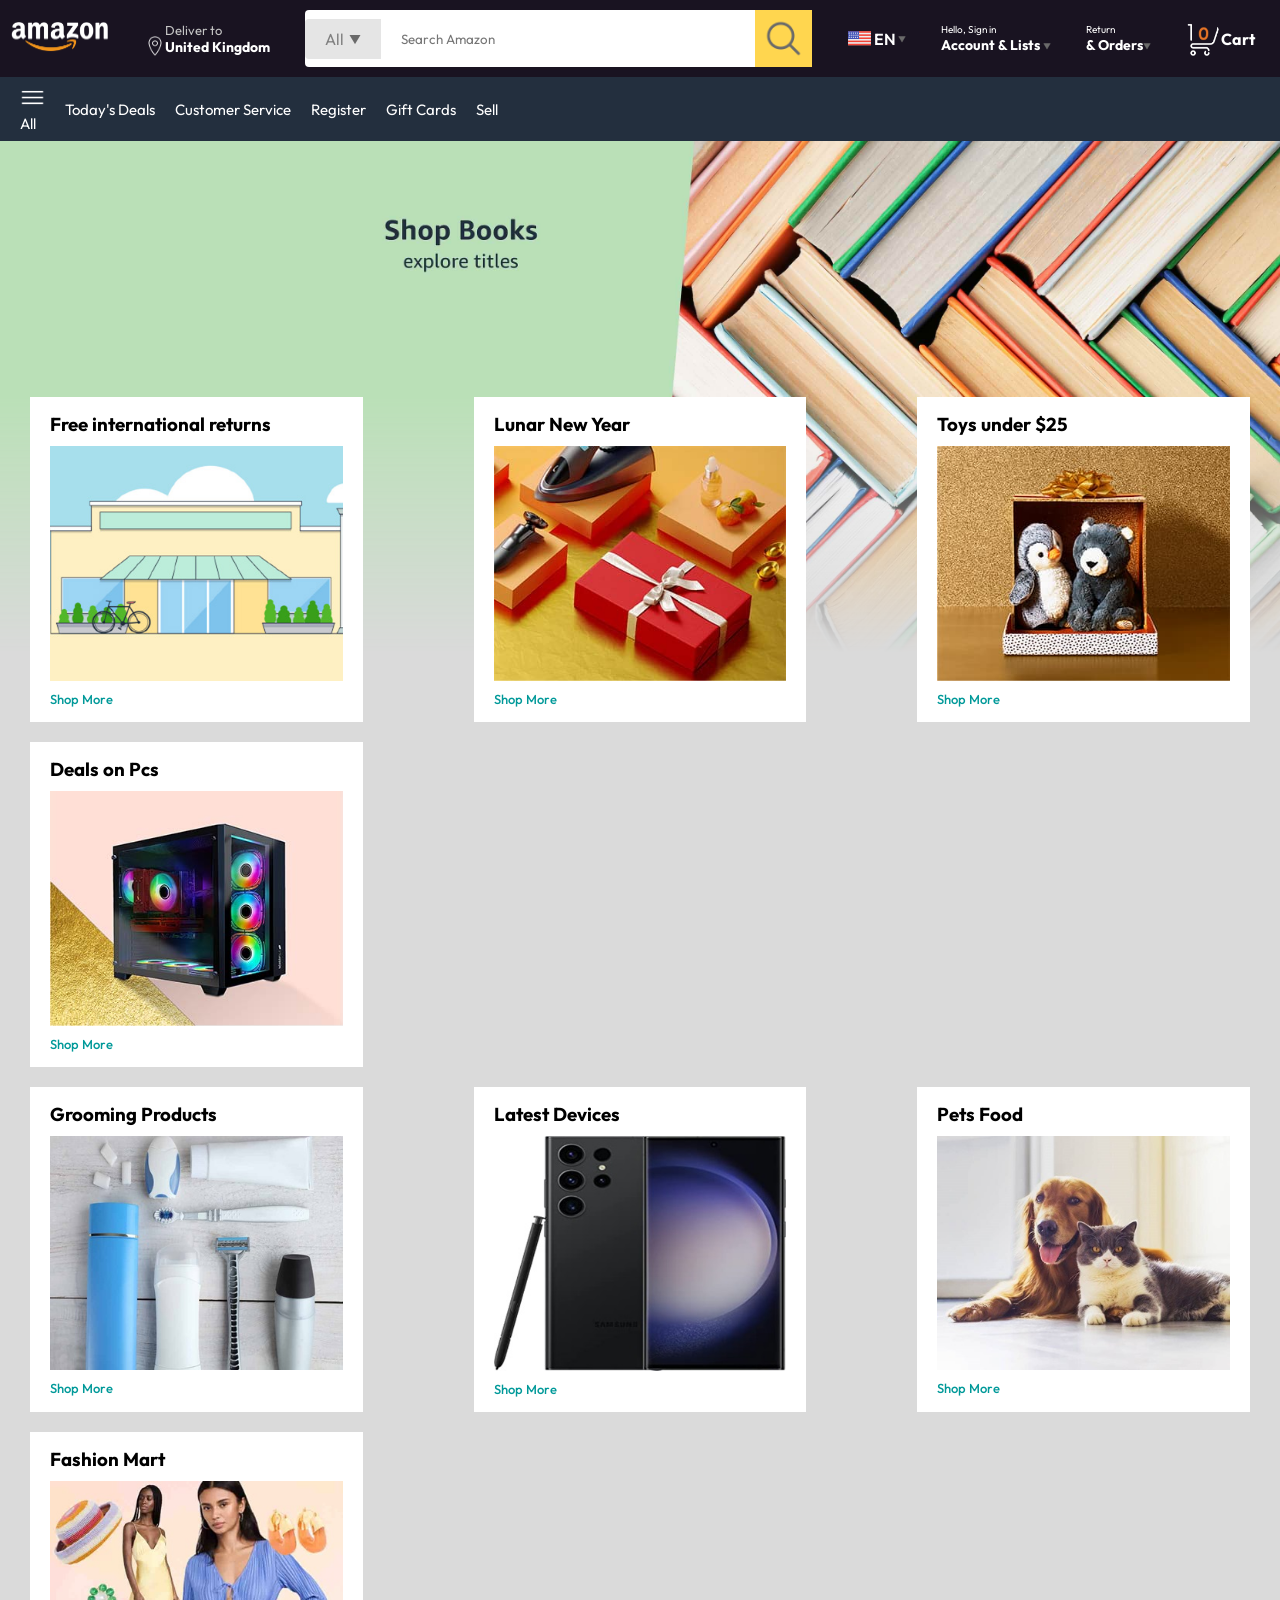
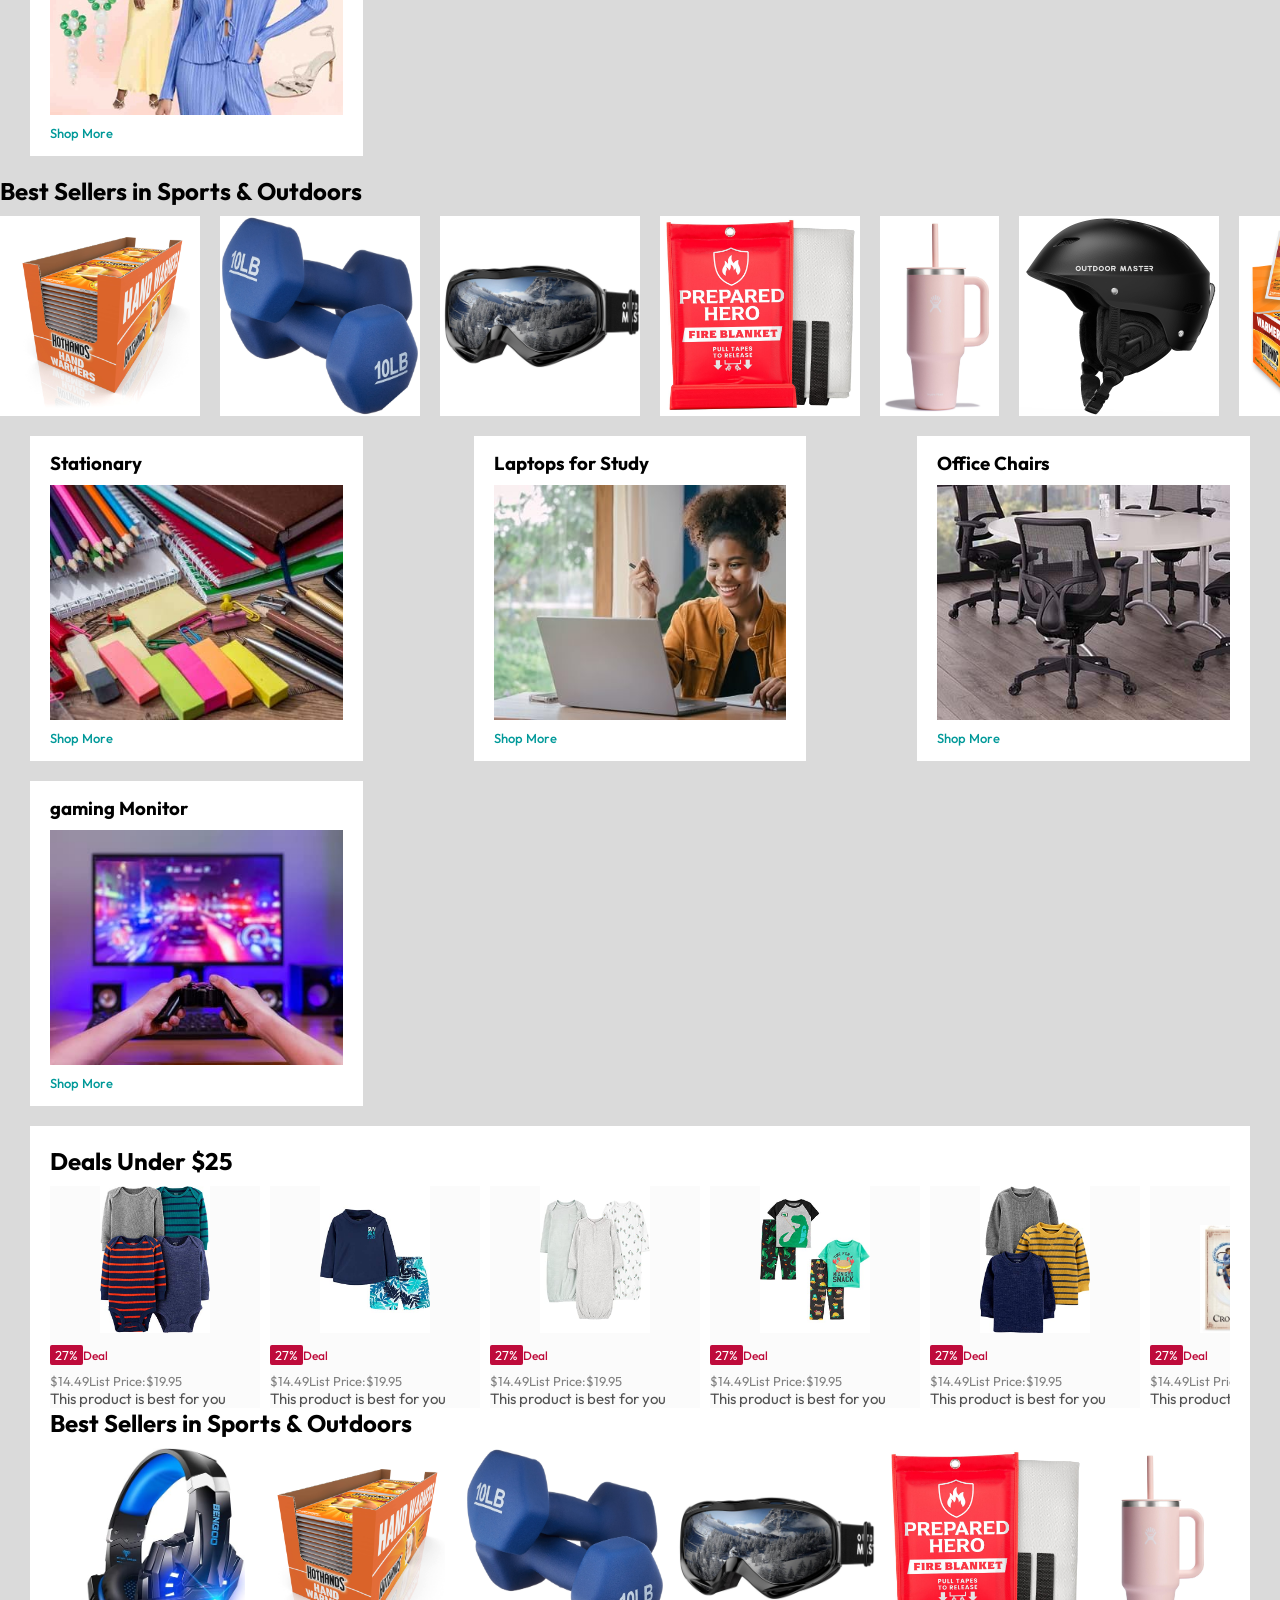
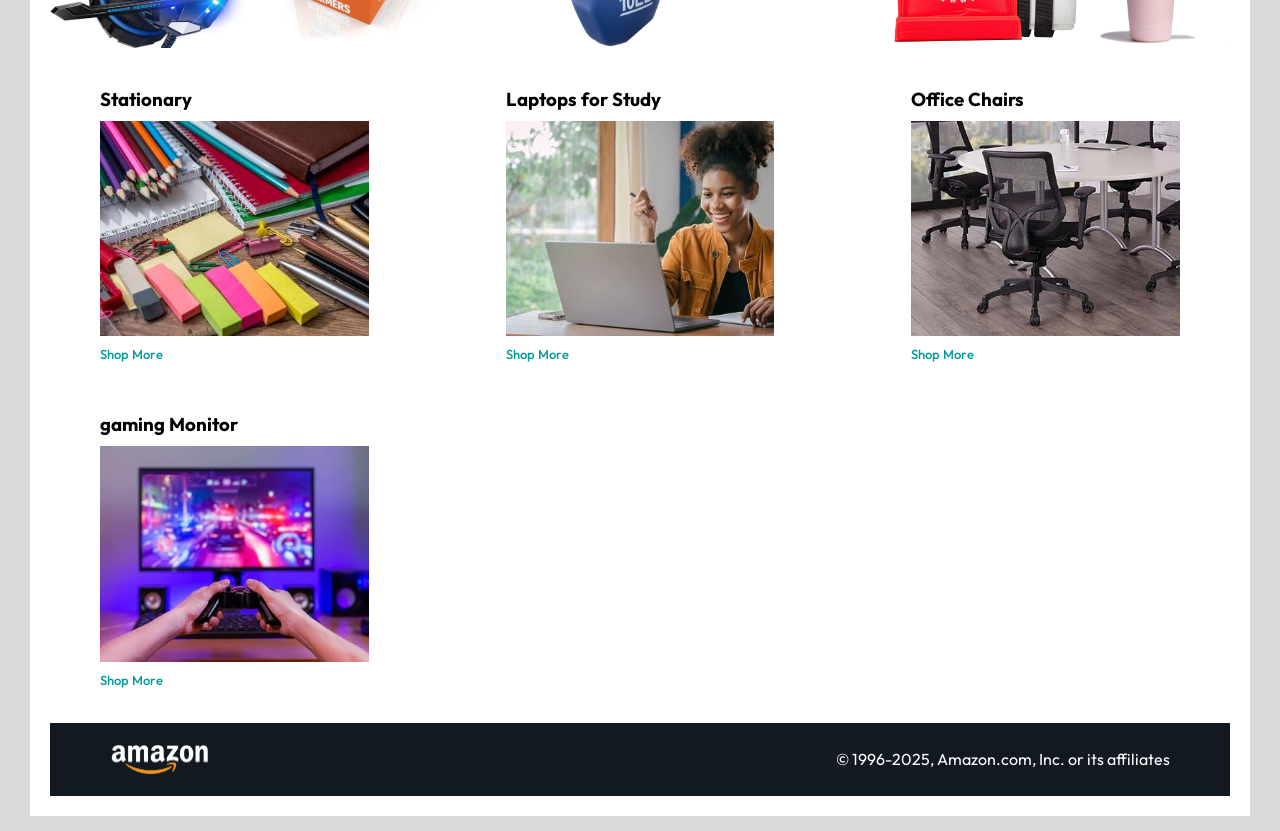
<file: index.html>
<!DOCTYPE html>
<html lang="en">
<head>
    <meta charset="UTF-8">
    <meta name="viewport" content="width=device-width, initial-scale=1.0">
    <title>Amazon Clone</title>
    <link rel="stylesheet" href="style.css">
</head>
<body>
    <nav>
        <a href="/"><img src="./assets/amazon_logo.png" width="100px" alt=""></a>
        <div class="nav-country">
            <img src="./assets/location_icon.png" height="20" alt="">
            <div>
                <p>Deliver to</p>
                <h1>United Kingdom</h1>
            </div>

        </div>
        <div class="nav-search">
            <div class="nav-search-gategory">
                <p>All</p>
                <img src="./assets/dropdown_icon.png" height="12px" alt="">
            </div>
            <input type="text" class="nav-search-input" placeholder="Search Amazon">
            <img src="./assets/search_icon.png" class="nav-search-icon" alt="">
        </div>
        <div class="nav-language">
            <img src="./assets/us_flag.png" width="25px" alt="">
            <p>EN</p>
            <img src="./assets/dropdown_icon.png" width="8px" alt="">
        </div>
        <div class="nav-text">
            <p><a href="/signin.html">Hello, Sign in</a></p>
            <h1>Account & Lists <img src="./assets/dropdown_icon.png" width="8px" alt=""></h1>
        </div>
        <div class="nav-text">
            <p>Return</p>
            <h1>& Orders<img src="./assets/dropdown_icon.png" width="8px" alt=""></h1>
        </div>
        <a href="/signin.html" class="mobile-user-icon" style="display:none;">
            <img src="./assets/user.png" alt="">
        </a>
        <a href="" class="nav-cart">
            <img src="./assets/cart_icon.png" width="35px" alt="">
            <h4>Cart</h4>
        </a>
        
   </nav>
<div class="nav-bottom">
    <diV>
        <img src="./assets/menu_icon.png" width="25px" alt="">
        <p>All</p>
    </diV>
    <p>Today's Deals</p>
    <p>Customer Service</p>
    <p>Register</p>
    <p>Gift Cards</p>
    <p>Sell</p>
</div>   

<div class="header-slider">
    
    <ul>
        <img src="/assets/header1.jpg" class="header-img" alt="">
        <img src="/assets/header2.jpg" class="header-img" alt="">
        <img src="/assets/header3.jpg" class="header-img" alt="">
        <img src="/assets/header4.jpg" class="header-img" alt="">
        <img src="/assets/header5.jpg" class="header-img" alt="">
        <img src="/assets/header6.jpg" class="header-img" alt="">
    </ul>
</div>
<div class="box-row header-box">
    <div class="box-col">
        <h3>Free international returns</h3>
        <img src="./assets/box1-1.jpg" alt="">
        <a href="/">Shop More</a>
    </div>
        <div class="box-col">
        <h3>Lunar New Year</h3>
        <img src="./assets/box1-2.jpg" alt="">
        <a href="/">Shop More</a>
    </div>
        <div class="box-col">
        <h3>Toys under $25</h3>
        <img src="./assets/box1-3.jpg" alt="">
        <a href="/">Shop More</a>
    </div>
        <div class="box-col">
        <h3>Deals on Pcs</h3>
        <img src="./assets/box1-4.jpg" alt="">
        <a href="/">Shop More</a>
    </div>

</div>
<div class="box-row ">
    <div class="box-col">
        <h3>Grooming Products</h3>
        <img src="./assets/box2-1.jpg" alt="">
        <a href="/">Shop More</a>
    </div>
        <div class="box-col">
        <h3>Latest Devices</h3>
        <img src="./assets/box2-2.jpg" alt="">
        <a href="/">Shop More</a>
    </div>
        <div class="box-col">
        <h3>Pets Food</h3>
        <img src="./assets/box2-3.jpg" alt="">
        <a href="/">Shop More</a>
    </div>
        <div class="box-col">
        <h3>Fashion Mart</h3>
        <img src="./assets/box2-4.jpg" alt="">
        <a href="/">Shop More</a>
    </div>

</div>
<div class="products-slider">
    <h2>Best Sellers in Sports & Outdoors</h2>
    <div class="products">
        <img src="/assets/product1-1.jpg" alt="">
        <img src="/assets/product1-2.jpg" alt="">
        <img src="/assets/product1-3.jpg" alt="">
        <img src="/assets/product1-4.jpg" alt="">
        <img src="/assets/product1-5.jpg" alt="">
        <img src="/assets/product1-6.jpg" alt="">
        <img src="/assets/product1-7.jpg" alt="">
        <img src="/assets/product1-8.jpg" alt="">
        <img src="/assets/product1-9.jpg" alt="">
        <img src="/assets/product1-10.jpg" alt="">
    </div>
</div>
<div class="box-row ">
    <div class="box-col">
        <h3>Stationary</h3>
        <img src="./assets/box3-1.jpg" alt="">
        <a href="/">Shop More</a>
    </div>
        <div class="box-col">
        <h3>Laptops for Study</h3>
        <img src="./assets/box3-2.jpg" alt="">
        <a href="/">Shop More</a>
    </div>
        <div class="box-col">
        <h3>Office Chairs</h3>
        <img src="./assets/box3-3.jpg" alt="">
        <a href="/">Shop More</a>
    </div>
        <div class="box-col">
        <h3>gaming Monitor</h3>
        <img src="./assets/box3-4.jpg" alt="">
        <a href="/">Shop More</a>
    </div>

</div>
<div class="product-slider-with-price">
    <h2>Deals Under $25</h2>
    <div class="products">
        <div class="product-card">
            <div class="product-img-container">
                <img src="./assets/product2-1.jpg" alt="">
            </div>
            <div class="product-offer">
                <p>27%</p><span>Deal</span>
            </div>
            <p class="product-price">$<span>14.49</span>List Price:$19.95</p>
            <h4>This product is best for you</h4>
        </div>
        <div class="product-card">
            <div class="product-img-container">
                <img src="./assets/product2-2.jpg" alt="">
            </div>
            <div class="product-offer">
                <p>27%</p><span>Deal</span>
            </div>
            <p class="product-price">$<span>14.49</span>List Price:$19.95</p>
            <h4>This product is best for you</h4>
        </div>
        <div class="product-card">
            <div class="product-img-container">
                <img src="./assets/product2-3.jpg" alt="">
            </div>
            <div class="product-offer">
                <p>27%</p><span>Deal</span>
            </div>
            <p class="product-price">$<span>14.49</span>List Price:$19.95</p>
            <h4>This product is best for you</h4>
        </div>
                <div class="product-card">
            <div class="product-img-container">
                <img src="./assets/product2-4.jpg" alt="">
            </div>
            <div class="product-offer">
                <p>27%</p><span>Deal</span>
            </div>
            <p class="product-price">$<span>14.49</span>List Price:$19.95</p>
            <h4>This product is best for you</h4>
        </div>
                <div class="product-card">
            <div class="product-img-container">
                <img src="./assets/product2-5.jpg" alt="">
            </div>
            <div class="product-offer">
                <p>27%</p><span>Deal</span>
            </div>
            <p class="product-price">$<span>14.49</span>List Price:$19.95</p>
            <h4>This product is best for you</h4>
        </div>
                <div class="product-card">
            <div class="product-img-container">
                <img src="./assets/product2-6.jpg" alt="">
            </div>
            <div class="product-offer">
                <p>27%</p><span>Deal</span>
            </div>
            <p class="product-price">$<span>14.49</span>List Price:$19.95</p>
            <h4>This product is best for you</h4>
        </div>
                <div class="product-card">
            <div class="product-img-container">
                <img src="./assets/product2-7.jpg" alt="">
            </div>
            <div class="product-offer">
                <p>27%</p><span>Deal</span>
            </div>
            <p class="product-price">$<span>14.49</span>List Price:$19.95</p>
            <h4>This product is best for you</h4>
        </div>
                <div class="product-card">
            <div class="product-img-container">
                <img src="./assets/product2-8.jpg" alt="">
            </div>
            <div class="product-offer">
                <p>27%</p><span>Deal</span>
            </div>
            <p class="product-price">$<span>14.49</span>List Price:$19.95</p>
            <h4>This product is best for you</h4>
        </div>
                <div class="product-card">
            <div class="product-img-container">
                <img src="./assets/product2-9.jpg" alt="">
            </div>
            <div class="product-offer">
                <p>27%</p><span>Deal</span>
            </div>
            <p class="product-price">$<span>14.49</span>List Price:$19.95</p>
            <h4>This product is best for you</h4>
        </div>
                <div class="product-card">
            <div class="product-img-container">
                <img src="./assets/product2-10.jpg" alt="">
            </div>
            <div class="product-offer">
                <p>27%</p><span>Deal</span>
            </div>
            <p class="product-price">$<span>14.49</span>List Price:$19.95</p>
            <h4>This product is best for you</h4>
        </div>
                <div class="product-card">
            <div class="product-img-container">
                <img src="./assets/product2-11.jpg" alt="">
            </div>
            <div class="product-offer">
                <p>27%</p><span>Deal</span>
            </div>
            <p class="product-price">$<span>14.49</span>List Price:$19.95</p>
            <h4>This product is best for you</h4>
        </div>
                <div class="product-card">
            <div class="product-img-container">
                <img src="./assets/product2-12.jpg" alt="">
            </div>
            <div class="product-offer">
                <p>27%</p><span>Deal</span>
            </div>
            <p class="product-price">$<span>14.49</span>List Price:$19.95</p>
            <h4>This product is best for you</h4>
        </div>           
</div>

<div class="products-slider">
    <h2>Best Sellers in Sports & Outdoors</h2>

    <div class="products">
        <a href="./product.html">
            <img src="./assets/product_img.jpg" alt="">
        </a>
        <img src="/assets/product1-1.jpg" alt="">
        <img src="/assets/product1-2.jpg" alt="">
        <img src="/assets/product1-3.jpg" alt="">
        <img src="/assets/product1-4.jpg" alt="">
        <img src="/assets/product1-5.jpg" alt="">
        <img src="/assets/product1-6.jpg" alt="">
        <img src="/assets/product1-7.jpg" alt="">
        <img src="/assets/product1-8.jpg" alt="">
        <img src="/assets/product1-9.jpg" alt="">
        <img src="/assets/product1-10.jpg" alt="">
    </div>
</div>

<div class="box-row ">
    <div class="box-col">
        <h3>Stationary</h3>
        <img src="./assets/box3-1.jpg" alt="">
        <a href="/">Shop More</a>
    </div>
        <div class="box-col">
        <h3>Laptops for Study</h3>
        <img src="./assets/box3-2.jpg" alt="">
        <a href="/">Shop More</a>
    </div>
        <div class="box-col">
        <h3>Office Chairs</h3>
        <img src="./assets/box3-3.jpg" alt="">
        <a href="/">Shop More</a>
    </div>
        <div class="box-col">
        <h3>gaming Monitor</h3>
        <img src="./assets/box3-4.jpg" alt="">
        <a href="/">Shop More</a>
    </div>

</div>
<footer>
    <img src="./assets/amazon_logo.png" width="100px" alt="">
    <p>© 1996-2025, Amazon.com, Inc. or its affiliates</p>
</footer>


<script src="script.js"></script>

   
    
</body>
</html>
</file>
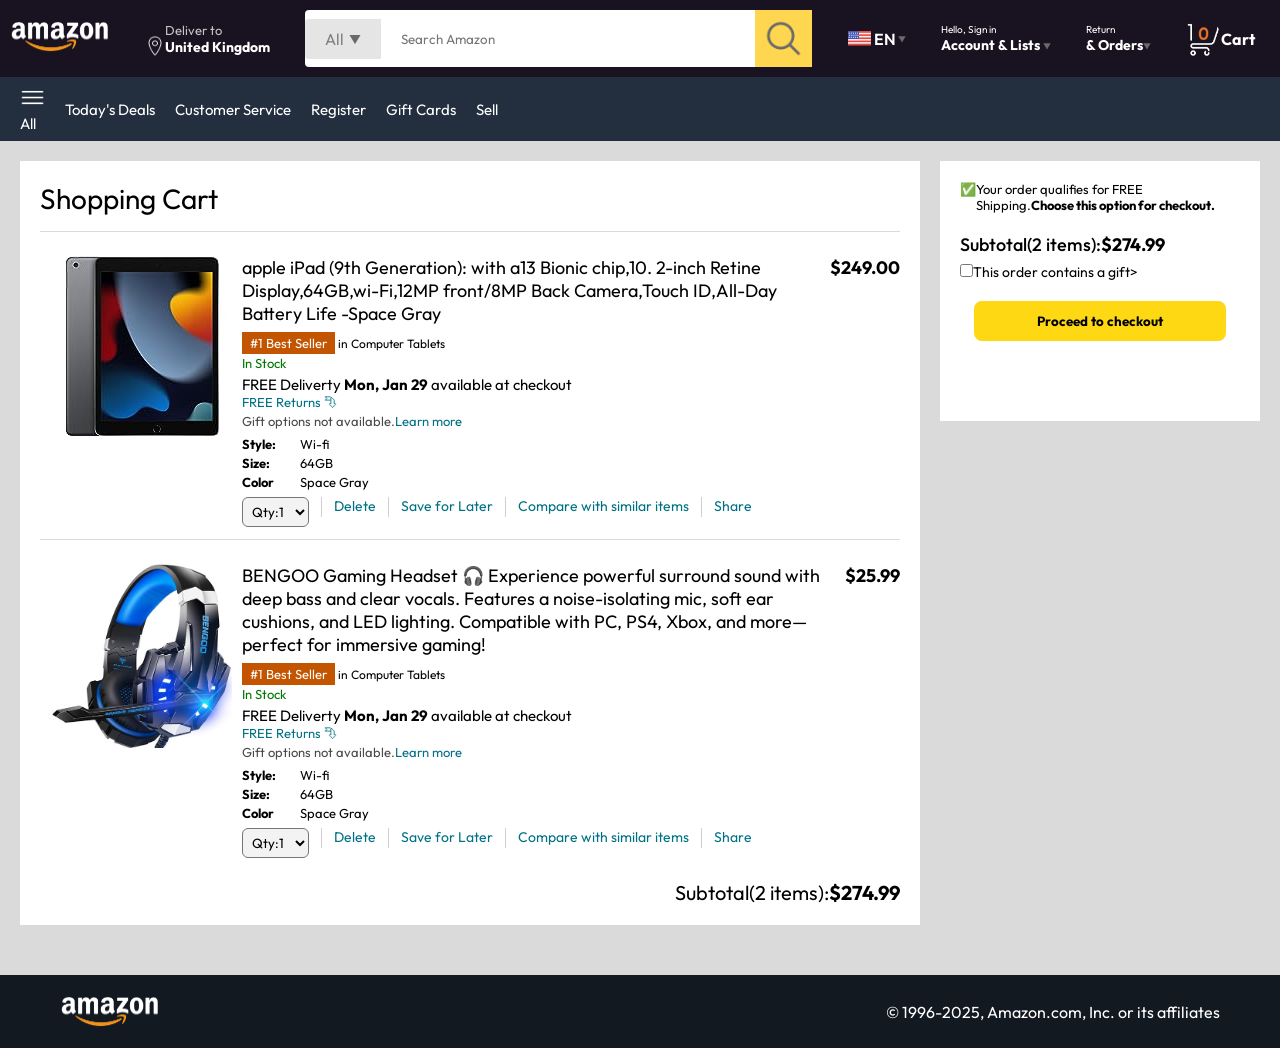
<file: cart.html>
<!DOCTYPE html>
<html lang="en">
<head>
    <meta charset="UTF-8">
    <meta name="viewport" content="width=device-width, initial-scale=1.0">
    <title>Cart</title>
    <link rel="stylesheet" href="style.css">
    <link rel="stylesheet" href="cart.css">
</head>
<body>
        <nav>
        <a href="/"><img src="./assets/amazon_logo.png" width="100px" alt=""></a>
        <div class="nav-country">
            <img src="./assets/location_icon.png" height="20" alt="">
            <div>
                <p>Deliver to</p>
                <h1>United Kingdom</h1>
            </div>

        </div>
        <div class="nav-search">
            <div class="nav-search-gategory">
                <p>All</p>
                <img src="./assets/dropdown_icon.png" height="12px" alt="">
            </div>
            <input type="text" class="nav-search-input" placeholder="Search Amazon">
            <img src="./assets/search_icon.png" class="nav-search-icon" alt="">
        </div>
        <div class="nav-language">
            <img src="./assets/us_flag.png" width="25px" alt="">
            <p>EN</p>
            <img src="./assets/dropdown_icon.png" width="8px" alt="">
        </div>
        <div class="nav-text">
            <p><a href="/signin.html">Hello, Sign in</a></p>
            <h1>Account & Lists <img src="./assets/dropdown_icon.png" width="8px" alt=""></h1>
        </div>
        <div class="nav-text">
            <p>Return</p>
            <h1>& Orders<img src="./assets/dropdown_icon.png" width="8px" alt=""></h1>
        </div>
        <a href="/signin.html" class="mobile-user-icon" style="display:none;">
            <img src="./assets/user.png" alt="">
        </a>
        <a href="/cart.html" class="nav-cart">
            <img src="./assets/cart_icon.png" width="35px" alt="">
            <h4>Cart</h4>
        </a>
        
   </nav>
<div class="nav-bottom">
    <diV>
        <img src="./assets/menu_icon.png" width="25px" alt="">
        <p>All</p>
    </diV>
    <p>Today's Deals</p>
    <p>Customer Service</p>
    <p>Register</p>
    <p>Gift Cards</p>
    <p>Sell</p>
</div>   

<div class="cart">
    <div class="cart-left">
        <h1>Shopping Cart</h1>
        <hr>
        <div class="product-cart-list">
            <img src="./assets/ipad_img.jpg" alt="">
            <div>
                <div class="product-cart-titleprice">
                    <p>apple iPad (9th Generation): with a13 Bionic chip,10.
                        2-inch Retine Display,64GB,wi-Fi,12MP front/8MP Back
                        Camera,Touch ID,All-Day Battery Life -Space Gray 
                    </p>
                    <p><b>$249.00</b></p>
                </div>
                <p class="product-cart-bestseller"><span>#1 Best Seller</span>
                    in Computer Tablets</p>
                    <p class="prodduct-cart-stock">In Stock</p>
                    <p class="product-cart-delivery">FREE Deliverty <b>Mon, Jan 29 </b> available at checkout</p>
                    <p class="product-cart-returns">FREE Returns &#11191</p>
                    <p class="product-class-giftoption">Gift options not available.<span>Learn more</span></p>
                    <div class="product-cart-specs">
                        <p><b>Style:</b></p> <p>Wi-fi</p>
                        <p><b>Size:</b></p>  <p>64GB</p>
                        <p><b>Color</b></p>  <p>Space Gray</p>

                    </div>
                    <div class="cart-list-options">
                        <select>
                            <option value="1">Qty:1</option>
                            <option value="2">Qty:2</option>
                            <option value="3">Qty:3</option>
                            <option value="4">Qty:4</option>
                            <option value="5">Qty:5</option>
                        </select>
                        <hr>
                        <p class="action-btn">Delete</p>
                        <hr>
                        <p class="action-btn">Save for Later</p>
                        <hr>
                        <p class="action-btn">Compare with similar items</p>
                        <hr>
                        <p class="action.btn">Share</p>
                        
                    </div>


                    
            </div>
        </div>
        <hr>
                <div class="product-cart-list">
            <img src="./assets/product_img.jpg" alt="" width="180px">
            <div>
                <div class="product-cart-titleprice">
                    <p>BENGOO Gaming Headset 🎧
            Experience powerful surround sound with deep bass and clear vocals.
            Features a noise-isolating mic, soft ear cushions, and LED lighting.
            Compatible with PC, PS4, Xbox, and more—perfect for immersive gaming!
                    </p>
                    <p><b>$25.99</b></p>
                </div>
                <p class="product-cart-bestseller"><span>#1 Best Seller</span>
                    in Computer Tablets</p>
                    <p class="prodduct-cart-stock">In Stock</p>
                    <p class="product-cart-delivery">FREE Deliverty <b>Mon, Jan 29 </b> available at checkout</p>
                    <p class="product-cart-returns">FREE Returns &#11191</p>
                    <p class="product-class-giftoption">Gift options not available.<span>Learn more</span></p>
                    <div class="product-cart-specs">
                        <p><b>Style:</b></p> <p>Wi-fi</p>
                        <p><b>Size:</b></p>  <p>64GB</p>
                        <p><b>Color</b></p>  <p>Space Gray</p>

                    </div>
                    <div class="cart-list-options">
                        <select>
                            <option value="1">Qty:1</option>
                            <option value="2">Qty:2</option>
                            <option value="3">Qty:3</option>
                            <option value="4">Qty:4</option>
                            <option value="5">Qty:5</option>
                        </select>
                        <hr>
                        <p class="action-btn">Delete</p>
                        <hr>
                        <p class="action-btn">Save for Later</p>
                        <hr>
                        <p class="action-btn">Compare with similar items</p>
                        <hr>
                        <p class="action.btn">Share</p>
                        
                    </div>


                    
            </div>
        </div>
        <div class="cart-list-subtotal">
            Subtotal(2 items):<b>$274.99</b>
        </div>
    </div>
    <div class="cart-right">
        <div class="cart-free-delivery">
            <p>&#x2705</p>
            <p>Your order qualifies for FREE Shipping.<b>Choose this option for checkout.</b></p>
        </div>
        <p class="cart-subtotal">Subtotal(2 items):<b>$274.99</b></p>
        <p class="cart-right-gift"><input type="checkbox">This order contains a gift></p>
        <button>Proceed to checkout</button>
    </div>
</div>
<footer class="footer-cart">
    <img src="./assets/amazon_logo.png" width="100" alt="">
    <p>© 1996-2025, Amazon.com, Inc. or its affiliates</p>
</footer>
    
</body>
</html>
</file>
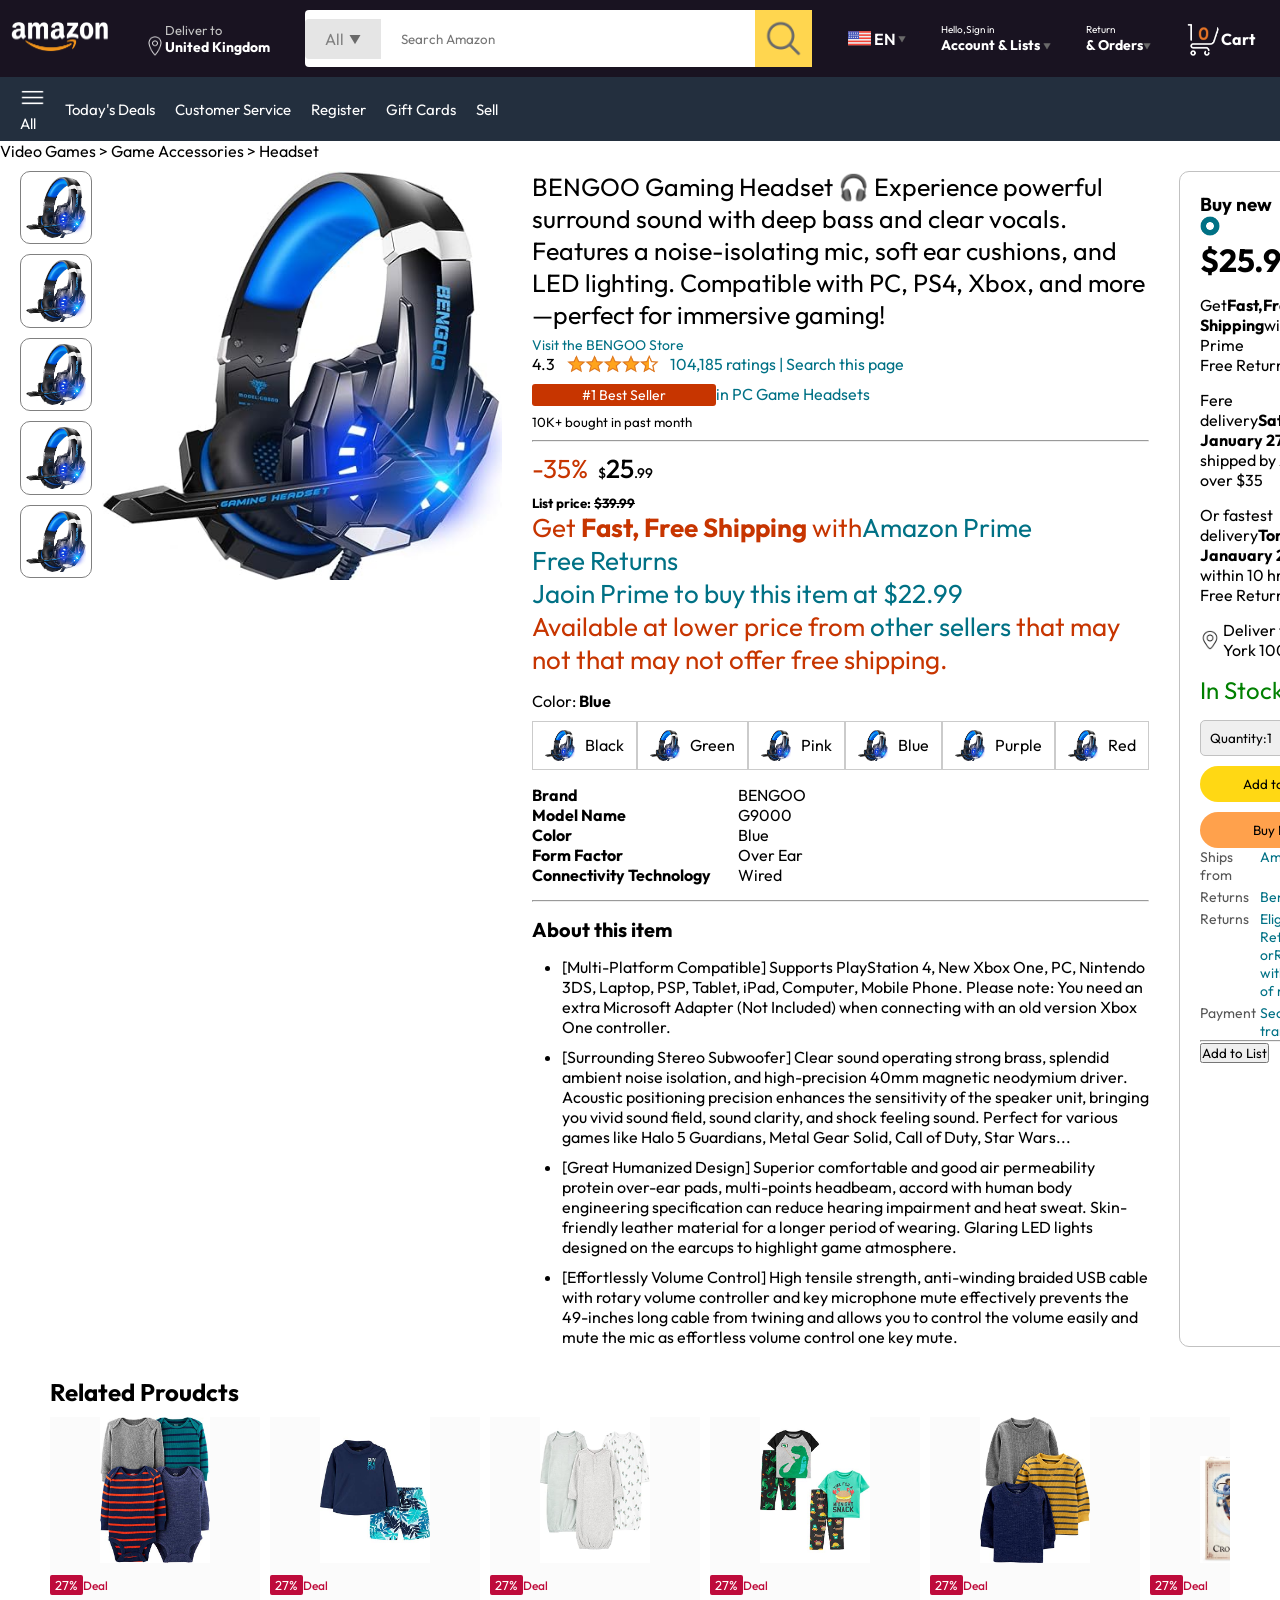
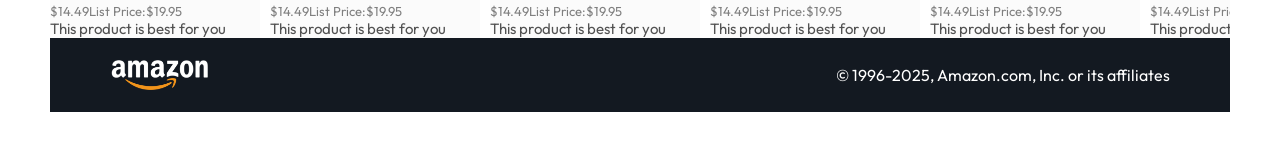
<file: product.html>
<!DOCTYPE html>
<html lang="en">
<head>
    <meta charset="UTF-8">
    <meta name="viewport" content="width=device-width, initial-scale=1.0">
    <title>Product Page</title>
    <link rel="stylesheet" href="style.css">
    <link rel="stylesheet" href="product.css">
</head>
<body>
    <nav>
        <a href="/"><img src="./assets/amazon_logo.png" width="100px" alt=""></a>
        <div class="nav-country">
            <img src="./assets/location_icon.png" height="20" alt="">
            <div>
                <p>Deliver to</p>
                <h1>United Kingdom</h1>
            </div>

        </div>
        <div class="nav-search">
            <div class="nav-search-gategory">
                <p>All</p>
                <img src="./assets/dropdown_icon.png" height="12px" alt="">
            </div>
            <input type="text" class="nav-search-input" placeholder="Search Amazon">
            <img src="./assets/search_icon.png" class="nav-search-icon" alt="">
        </div>
        <div class="nav-language">
            <img src="./assets/us_flag.png" width="25px" alt="">
            <p>EN</p>
            <img src="./assets/dropdown_icon.png" width="8px" alt="">
        </div>
        <div class="nav-text">
            <p>Hello,Sign in</p>
            <h1>Account & Lists <img src="./assets/dropdown_icon.png" width="8px" alt=""></h1>
        </div>
        <div class="nav-text">
            <p>Return</p>
            <h1>& Orders<img src="./assets/dropdown_icon.png" width="8px" alt=""></h1>
        </div>
        <a href="/signin.html" class="mobile-user-icon" style="display:none;">
            <img src="./assets/user.png" alt="">
        </a>
        <a href="./cart.html" class="nav-cart">
            <img src="./assets/cart_icon.png" width="35px" alt="">
            <h4>Cart</h4>
        </a>
        
   </nav>
<div class="nav-bottom">
    <diV>
        <img src="./assets/menu_icon.png" width="25px" alt="">
        <p>All</p>
    </diV>
    <p>Today's Deals</p>
    <p>Customer Service</p>
    <p>Register</p>
    <p>Gift Cards</p>
    <p>Sell</p>
</div>  
<p class="breadum">Video Games > Game Accessories > Headset</p> 

<div class="product-display">
    <div class="product-d-image">
        <div class="product-icons">
            <img src="./assets/product_img.jpg" alt="" width="60px">
            <img src="./assets/product_img.jpg" alt="" width="60px">
            <img src="./assets/product_img.jpg" alt="" width="60px">
            <img src="./assets/product_img.jpg" alt="" width="60px">
            <img src="./assets/product_img.jpg" alt="" width="60px">
        </div>
        <div class="product-main-image">
            <img src="./assets/product_img.jpg" alt="" width="400">
        </div>
    </div>
    <div class="product-d-details">
        <p class="product-title">           
            BENGOO Gaming Headset 🎧
            Experience powerful surround sound with deep bass and clear vocals.
            Features a noise-isolating mic, soft ear cushions, and LED lighting.
            Compatible with PC, PS4, Xbox, and more—perfect for immersive gaming!
        </p>
        <p class="brand-store">Visit the BENGOO Store</p>
        <div class="product-rating">
            <div>
                <div>4.3<img src="./assets/rating_img.png" height="20px"></div>
                <p>104,185 ratings | Search this page</p>
            </div>
            <p><span>#1 Best Seller</span>in PC Game Headsets</p>
            <h5>10K+ bought in past month</h5>
            <hr>
        </div>
        <div class="product-d-price">
            <div>
                <p>-35%</p>
                <h1>$<span>25</span>.99</h1>
            </div>
            <h5>List price: <span>$39.99</span></h5>
            <p>Get<b> Fast, Free Shipping</b> with<span>Amazon Prime</span></p>
            <p><span>Free Returns</span> </p>
            <p><span>Jaoin Prime to buy this item at $22.99</span> </p>
            <p>Available at lower price from <span>other sellers</span> that may not 
                that may not offer free shipping.
            </p>
        </div>
        <div class="product-color-selection">
            <p>Color: <b>Blue</b></p>
            <div class="product-color-options">
                <div class="option">
                    <img src="./assets/product_img.jpg" alt="" width="30px">
                    <p>Black</p>
                </div>
                <div class="option">
                    <img src="./assets/product_img.jpg" alt="" width="30px">
                    <p>Green</p>
                </div>
                <div class="option">
                    <img src="./assets/product_img.jpg" alt="" width="30px">
                    <p>Pink</p>
                </div>
                <div class="option">
                    <img src="./assets/product_img.jpg" alt="" width="30px">
                    <p>Blue</p>
                </div>
                <div class="option">
                    <img src="./assets/product_img.jpg" alt="" width="30px">
                    <p>Purple</p>
                </div>
                <div class="option">
                    <img src="./assets/product_img.jpg" alt="" width="30px">
                    <p>Red</p>
                </div>
            </div>
        </div>
        <div class="product-info">
            <p><b>Brand</b></p> <p>BENGOO</p>
            <p><b>Model Name</b></p> <p>G9000</p>
            <p><b>Color</b></p> <p>Blue</p>
            <p><b>Form Factor</b></p> <p>Over Ear</p>
            <p><b>Connectivity Technology</b></p> <p>Wired</p>

        </div>
        <hr>
        <div class="product-discription">
            <h1>About this item</h1>
            <ul>
                <li>
[Multi-Platform Compatible]
Supports PlayStation 4, New Xbox One, PC, Nintendo 3DS, Laptop, PSP, Tablet, iPad, Computer, Mobile Phone.
Please note: You need an extra Microsoft Adapter (Not Included) when connecting with an old version Xbox One controller.</li>

<li>[Surrounding Stereo Subwoofer]
Clear sound operating strong brass, splendid ambient noise isolation, and high-precision 40mm magnetic neodymium driver.
Acoustic positioning precision enhances the sensitivity of the speaker unit, bringing you vivid sound field, sound clarity, and shock feeling sound.
Perfect for various games like Halo 5 Guardians, Metal Gear Solid, Call of Duty, Star Wars...
</li>
<li>
[Great Humanized Design] Superior comfortable and good air permeability protein over-ear pads, multi-points headbeam, accord with human body engineering specification can reduce hearing impairment and heat sweat. Skin-friendly leather material for a longer period of wearing. Glaring LED lights designed on the earcups to highlight game atmosphere.</li>

<li>[Effortlessly Volume Control] High tensile strength, anti-winding braided USB cable with rotary volume controller and key microphone mute effectively prevents the 49-inches long cable from twining and allows you to control the volume easily and mute the mic as effortless volume control one key mute.</li>
            </ul>
        </div>
    </div>
    <div class="product-d-purchase">
        <div class="title">
            <h3>Buy new</h3><img src="./assets/circle_icon.png" alt="" width="20px">
        </div>
        <h1 class="price">$<span>25</span>.99</h1>
        <div class="gap">
            <p>Get<b>Fast,Free Shipping</b>with<span>Amazon Prime</span></p>
            <p>Free Returns</p>
        </div>
        <div class="gap">
            <p><span>Fere delivery</span><b>Saturday</b>,</p>
            <p><b>January 27</b>on orders shipped by Amazon over $35</p>
        </div>
        <div class="gap">
            <p>Or fastest delivery<b>Tomorrow</b>, <b>Janauary 23</b>. Oredr within <span>10 hrs 56 mins</span></p>
            <p>Free Returns</p>
        </div>
        <div class="delivery-location">
            <img src="./assets/location_icon_dark.png" alt="" width="20px">
            <p><span>Deliver to New York 10014</span></p>
        </div>
        <h2 class="product-stock">In Stock</h2>
        <select class="product-quantity">
            <option value="1">Quantity:1</option>
            <option value="2">Quantity:2</option>
            <option value="3">Quantity:3</option>
        </select>
        <button class="btn">Add to Cart</button>
       <button class="btn product-buy">Buy Now</button>

       <div class="product-seller-info">
        <p>Ships from</p> <p><span>Amazon</span></p>
        <p>Returns</p> <p><span>Bengoo Inc.</span></p>
        <p>Returns</p> <p><span>Eligible for Return,Refund orReplacement within 30 days of receipt</span></p>
        <p>Payment</p> <p><span>Secure transaction</span></p>
       </div>
       <hr>
       <button class="product-add-list-">Add to List</button>


    </div>
    
</div>

<div class="product-slider-with-price">
    <h2>Related Proudcts</h2>
    <div class="products">
        <div class="product-card">
            <div class="product-img-container">
                <img src="./assets/product2-1.jpg" alt="">
            </div>
            <div class="product-offer">
                <p>27%</p><span>Deal</span>
            </div>
            <p class="product-price">$<span>14.49</span>List Price:$19.95</p>
            <h4>This product is best for you</h4>
        </div>
        <div class="product-card">
            <div class="product-img-container">
                <img src="./assets/product2-2.jpg" alt="">
            </div>
            <div class="product-offer">
                <p>27%</p><span>Deal</span>
            </div>
            <p class="product-price">$<span>14.49</span>List Price:$19.95</p>
            <h4>This product is best for you</h4>
        </div>
        <div class="product-card">
            <div class="product-img-container">
                <img src="./assets/product2-3.jpg" alt="">
            </div>
            <div class="product-offer">
                <p>27%</p><span>Deal</span>
            </div>
            <p class="product-price">$<span>14.49</span>List Price:$19.95</p>
            <h4>This product is best for you</h4>
        </div>
                <div class="product-card">
            <div class="product-img-container">
                <img src="./assets/product2-4.jpg" alt="">
            </div>
            <div class="product-offer">
                <p>27%</p><span>Deal</span>
            </div>
            <p class="product-price">$<span>14.49</span>List Price:$19.95</p>
            <h4>This product is best for you</h4>
        </div>
                <div class="product-card">
            <div class="product-img-container">
                <img src="./assets/product2-5.jpg" alt="">
            </div>
            <div class="product-offer">
                <p>27%</p><span>Deal</span>
            </div>
            <p class="product-price">$<span>14.49</span>List Price:$19.95</p>
            <h4>This product is best for you</h4>
        </div>
                <div class="product-card">
            <div class="product-img-container">
                <img src="./assets/product2-6.jpg" alt="">
            </div>
            <div class="product-offer">
                <p>27%</p><span>Deal</span>
            </div>
            <p class="product-price">$<span>14.49</span>List Price:$19.95</p>
            <h4>This product is best for you</h4>
        </div>
                <div class="product-card">
            <div class="product-img-container">
                <img src="./assets/product2-7.jpg" alt="">
            </div>
            <div class="product-offer">
                <p>27%</p><span>Deal</span>
            </div>
            <p class="product-price">$<span>14.49</span>List Price:$19.95</p>
            <h4>This product is best for you</h4>
        </div>
                <div class="product-card">
            <div class="product-img-container">
                <img src="./assets/product2-8.jpg" alt="">
            </div>
            <div class="product-offer">
                <p>27%</p><span>Deal</span>
            </div>
            <p class="product-price">$<span>14.49</span>List Price:$19.95</p>
            <h4>This product is best for you</h4>
        </div>
                <div class="product-card">
            <div class="product-img-container">
                <img src="./assets/product2-9.jpg" alt="">
            </div>
            <div class="product-offer">
                <p>27%</p><span>Deal</span>
            </div>
            <p class="product-price">$<span>14.49</span>List Price:$19.95</p>
            <h4>This product is best for you</h4>
        </div>
                <div class="product-card">
            <div class="product-img-container">
                <img src="./assets/product2-10.jpg" alt="">
            </div>
            <div class="product-offer">
                <p>27%</p><span>Deal</span>
            </div>
            <p class="product-price">$<span>14.49</span>List Price:$19.95</p>
            <h4>This product is best for you</h4>
        </div>
                <div class="product-card">
            <div class="product-img-container">
                <img src="./assets/product2-11.jpg" alt="">
            </div>
            <div class="product-offer">
                <p>27%</p><span>Deal</span>
            </div>
            <p class="product-price">$<span>14.49</span>List Price:$19.95</p>
            <h4>This product is best for you</h4>
        </div>
                <div class="product-card">
            <div class="product-img-container">
                <img src="./assets/product2-12.jpg" alt="">
            </div>
            <div class="product-offer">
                <p>27%</p><span>Deal</span>
            </div>
            <p class="product-price">$<span>14.49</span>List Price:$19.95</p>
            <h4>This product is best for you</h4>
        </div>           
</div>
<footer class="product-food">
    <img src="./assets/amazon_logo.png" width="100px" alt="">
    <p>© 1996-2025, Amazon.com, Inc. or its affiliates</p>
</footer>
      <script>
        const scrollContainer=document.querySelectorAll('.products');
        for(const item of scrollConatiner){
            item.addEventListner('wheel',(evt)=>{
                evt.preventDeafult();
                item.scroolLeft+=evt,deltaY;
        });
    }
      </script>


    
</body>
</html>
</file>
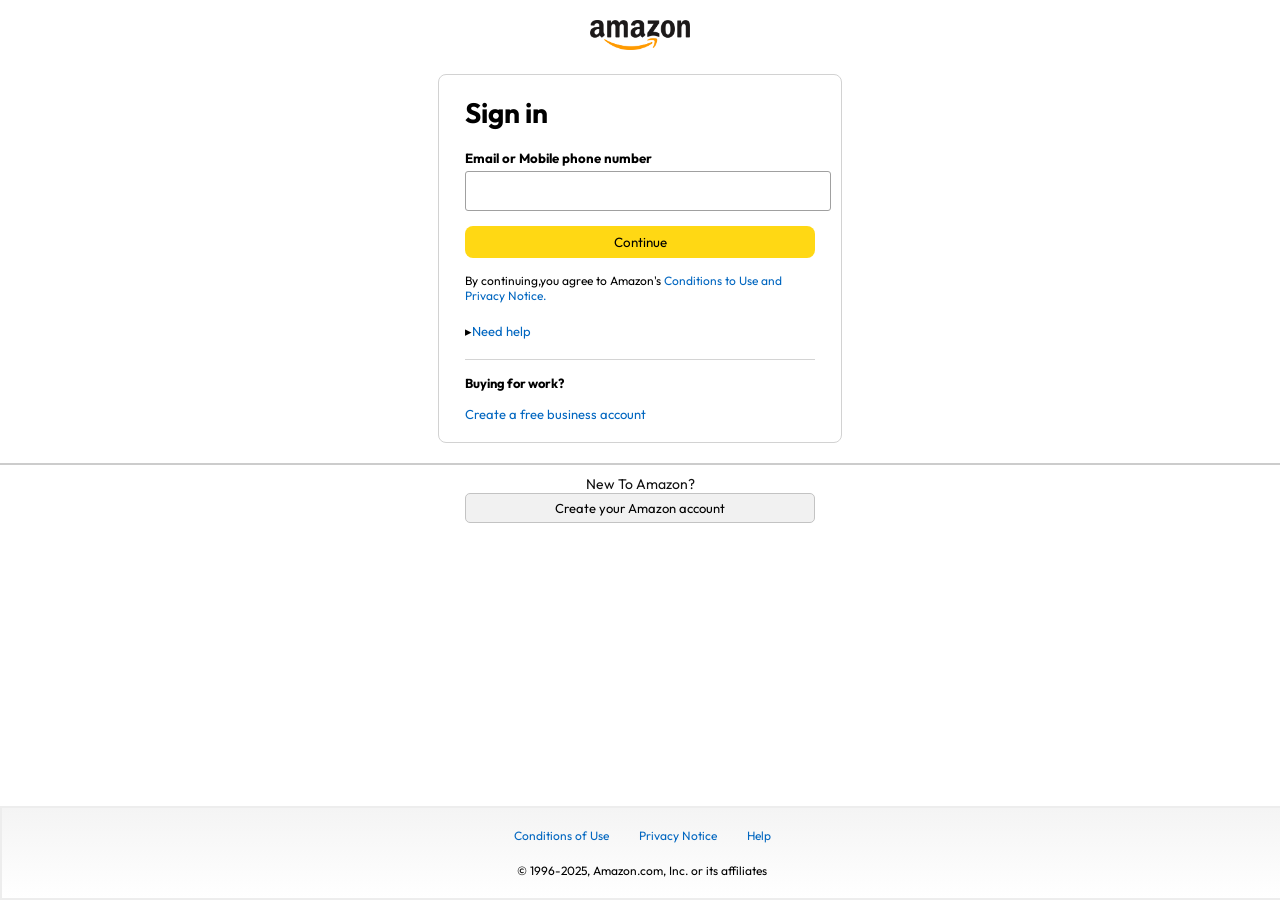
<file: signin.html>
<!DOCTYPE html>
<html lang="en">
<head>
    <meta charset="UTF-8">
    <meta name="viewport" content="width=device-width, initial-scale=1.0">
    <title>Sign In</title>
    <link rel="stylesheet" href="signin.css">
</head>
<body>
    <a href="/"><img class="logo" src="./assets/amazon_logo_dark.png" alt="" width="100px"></a>
    <div class="signin-container">
        <h1 class="signin-title">Sign in</h1>
        <h5 class="input-label">Email or Mobile phone number</h5>
        <input type="text">
        <button>Continue</button>
        <p class="signin-condition">By continuing,you agree to Amazon's <span>Conditions to Use </span><span>and Privacy Notice.</span></p>
        <p class="signin-help">&#9656<span>Need help</span></p>
        <hr>
        <h4>Buying for work?</h4>
        <p class="signin-business"><span>Create a free business account</span></p>
    </div>
    
    <div class="signin-bottom">
        <hr>
        <p>New To Amazon?</p>
    </div>
    <a href="/signup.html"><button class="signin-signup-btn">Create your Amazon account</button></a>
    
    <footer>
        <div class="footer-links">
            <a href="#">Conditions of Use</a>
            <a href="#">Privacy Notice</a>
            <a href="#">Help</a>
        </div>
        <p class="footer-copyright">© 1996-2025, Amazon.com, Inc. or its affiliates</p>
    </footer>
    
</body>
</html>
</file>
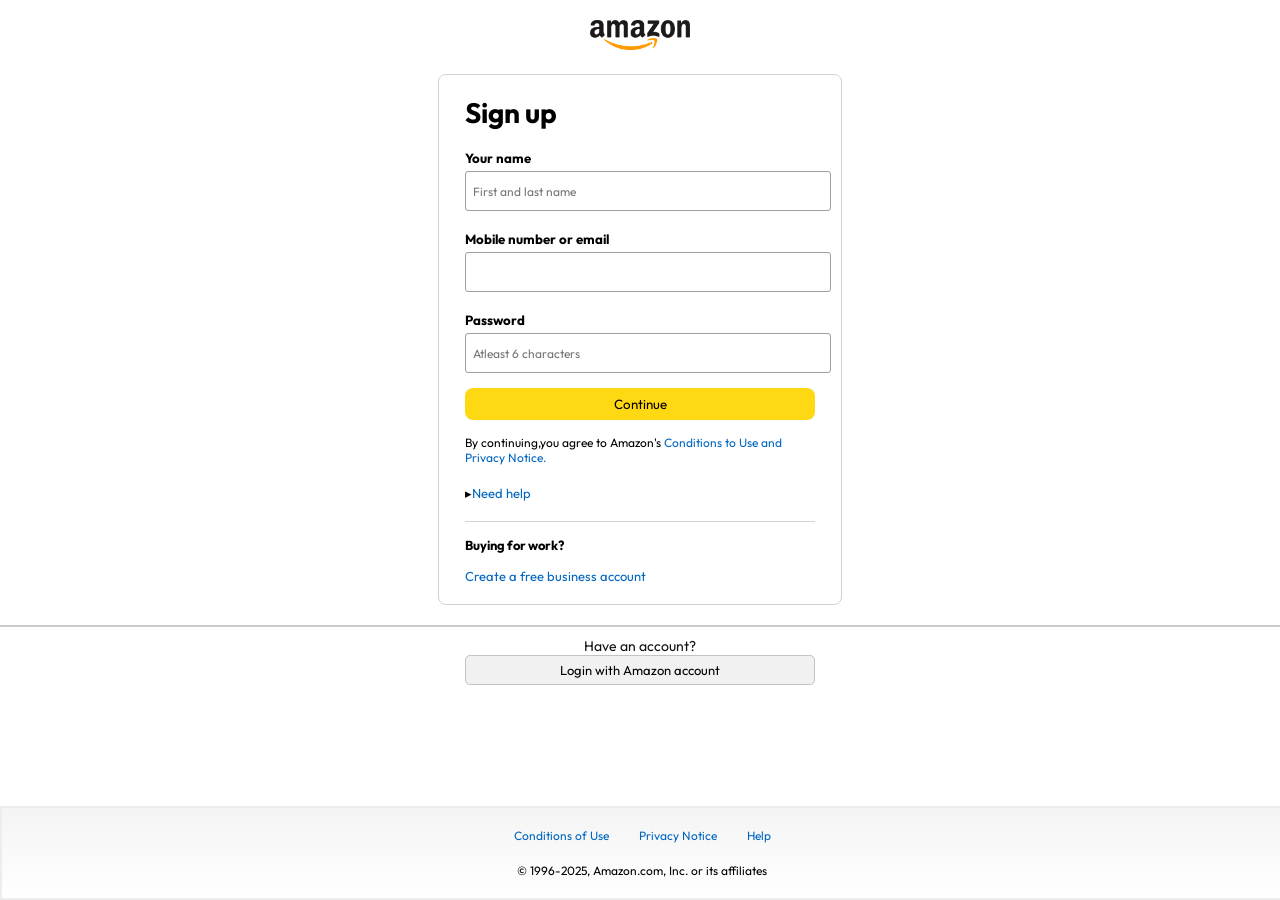
<file: signup.html>
<!DOCTYPE html>
<html lang="en">
<head>
    <meta charset="UTF-8">
    <meta name="viewport" content="width=device-width, initial-scale=1.0">
    <title>Sign up</title>
    <link rel="stylesheet" href="signin.css">
</head>
<body>
    <a href="/"><img class="logo" src="./assets/amazon_logo_dark.png" alt="" width="100px"></a>
    <div class="signin-container">
        <h1 class="signin-title">Sign up</h1>
        <h5 class="input-label">Your name</h5>
        <input type="text" placeholder="First and last name">
        <h5 class="input-label">Mobile number or email</h5>
        <input type="text">
        <h5 class="input-label">Password</h5>
        <input type="password" placeholder="Atleast 6 characters">
        <button>Continue</button>
        <p class="signin-condition">By continuing,you agree to Amazon's <span>Conditions to Use </span><span>and Privacy Notice.</span></p>
        <p class="signin-help">&#9656<span>Need help</span></p>
        <hr>
        <h4>Buying for work?</h4>
        <p class="signin-business"><span>Create a free business account</span></p>
    </div>
    
    <div class="signin-bottom">
        <hr>
        <p>Have an account?</p>
    </div>
    <a href="/signin.html"><button class="signin-signup-btn">Login with Amazon account</button></a>
    
    <footer>
        <div class="footer-links">
            <a href="#">Conditions of Use</a>
            <a href="#">Privacy Notice</a>
            <a href="#">Help</a>
        </div>
        <p class="footer-copyright">© 1996-2025, Amazon.com, Inc. or its affiliates</p>
    </footer>
    
</body>
</html>
</file>
<file: style.css>
@import url('https://fonts.googleapis.com/css2?family=Outfit:wght@400..900&display=swap');


*{
    margin:0;
    padding:0;
    border: border-box;
    font-family: Outfit;
}
body{
    background-color:#dadada;

}

a{
    text-decoration: none;
    color:inherit;
   
}

nav{
    display: flex;
    align-items: center;
    justify-content:space-between;
    background: #191321;
    gap:20px;
    padding:10px;
    color:#fff;  
}
.nav-country{
    display:flex;
    align-items:end;
    margin-left:15px;
    font-size: 13px;
    color:#c4c4c4;
}
.nav-country h1{
    color:#fff;font-size: 14px;
}
.nav-search{
    flex:1;
    display:flex;
    align-items:center;
    background: #fff;
    color:gray;
    max-width: 1000;
    border-radius:4px;
    margin-left:15px;
}
.nav-search-gategory{
    display:flex;
    align-items: center;
    padding:10px 20px;
    gap:5px;
    background: #e5e5e5;
    border-radius: 4px 0 0 4px;
}
.nav-search-input{
    border:none;
    outline:none;
    padding-left: 20px;
    width:100%;
}
.nav-search-icon{
    max-width:41px;
    padding:8px;
    background: #ffd64f;
    border: 0 4px 4px 0;
}
.nav-language{
    display:flex;
    align-items: center;
    gap:2px;
    font-weight:600;
    margin-left: 15px;
}
.nav-text{
    margin-left:15px;
}
.nav-text p{
    font-size:10px;
}
.nav-text h1{
    font-size:14px;
}
.nav-cart{
    display:flex;
    align-items:center;
    margin:0px 15px;
}
.nav-bottom{
    display:flex;
    align-items:center;
    gap:20px;
    padding:8px 20px;
    background: #232f3e;
    color:#fff;
    font-size: 15px;
}
.header-slider ul{
    display: flex;
    overflow-y:hidden;
}
.header-img{
    max-width:100%;
    mask-image: linear-gradient(to bottom,#000000 50%,transparent 100%);
}
.header-slider a{
    position:absolute;
    top:20%;
    z-index:1;
    padding:5vh 1vw;
    background: #ffffff4f;
    color:#0000007b;
    text-decoration: none;
    font-weight: 600;
    font-size: 18px;
    cursor: pointer;
}
.box-row{
    display: flex;
    flex-wrap: wrap;
    row-gap: 20px;
    justify-content: space-between;
    margin:20px 30px;
}
.box-col{
    display:flex;
    flex-direction:column;
    gap:10px;
    padding:15px 20px;
    background: #fff;
    max-width: 24%;
    min-height: 200px;
    z-index: 1;
}
.box-col a{
    font-size:13px;
    color:#009999;
    font-weight: 500;

}
.header-box{
    margin-top:-20vw;
}
.product-slider{
    background: #fff;
    margin:0 30px;
    padding:20px;
    margin-bottom:15px;
}
.products-slider .products{
    display: flex;
    overflow-x: auto;
    gap:20px;
    margin-top: 10px;
}
.products-slider .products img{
    max-width: 200px;
    max-height: 200px;
    
}
.products-slider products::-webkit-scrollbar{
    display: none;
}
.product-slider-with-price{
    background: #fff;
    margin:0 30px;
    padding:20px;
    margin-bottom: 15px;
}
.product-slider-with-price .products{
    display: flex;
    overflow-x: auto;
    gap:10px;
    margin-top: 10px;
}
.product-slider-with-price .products::-webkit-scrollbar{
    display:none;
}
.product-card{
    display:flex;
    flex-direction: column;
    justify-content: end;
    min-width: 210px;
    background: #fbfbfb;
}
.product-card img{
    width:110px;
    margin:0 50px;
}
.product-offer p{
    background: #be0b3b;
    color:#fff;
    display:inline-block;
    padding:2px 5px;
    border-radius:2px;
    margin: 8px 0;
    font-size: 13px;

}
.product-offer span{
    color:#be0b3b;
    font-weight: 500;
    font-size: 12px;
}
.product-price{
    color:gray;
    font-size: 13px;
}
.product-card h4{
    color:#525252;
    font-size:15px;
    font-weight: 400;
}
footer{
    display: flex;
    justify-content: space-between;
    align-items: center;
    color: #fff;
    background: #131921;
    padding: 20px 60px;
}

/* media query */

@media only screen and (max-width : 900px){
    nav{
        flex-wrap:wrap;
    }
    .nav-search{
        order:7;
        margin:15px 0 5px;
        min-width:300px;
    }
    .box-col{
        max-width: 48%;
    } 
}
@media only screen and(max-width:600px){
    .nav-country{
        display:none;
    }
    .nav-language{
        display:none;
    }
    .nav-text{
        display: none;
    }
    .nav-bottom{
        font-size: 13px;
        gap:10px;
        overflow-x: scroll;
    }
    .nav-bottom::-webkit-scrollbar{
        display:none;
    }
    .nav-bottom p{
        text-wrap: nowrap;
    }
    .mobile-user-icon{
        display: flex !important;
        flex:1;
        justify-content: flex-end;
    }
    .mobile-user-icon img{
        width:25px;
    }
    .nav-cart h4{
        display: none;
    }
    .nav-cart img{
        width:25px;
    }
    .header-slider a{
        top:24%;
        padding:2vh 1vw;
        font-size: 15px;
    }
    .box-col{
        max-width: 100%;
        width: 100%;
    }
    footer{
        justify-content: center;
        flex-direction: column;
        font-size:14px;
    }
}
</file>
<file: cart.css>
.cart{
    display: flex;
    gap:20px;
    margin:20px;
}
.cart-left{
    background: white;
    padding:20px;
}
.cart-left h1{
    font-size: 28px;
    font-weight: 400;
    margin-bottom: 15px;
}
.cart-left hr{
    border: none;
    height:1px;
    background: #dadada;
}
.product-cart-list{
    display: flex;
    align-items: start;
    gap: 10px;
    padding: 24px 0 12px 12px;
}
.product-cart-titleprice{
    display: flex;
    gap: 20px;
    font-size: 18px;
}
.product-cart-bestseller{
    font-size: 12px;
    margin-top: 10px;
}
.product-cart-bestseller span{
    font-size: 13px;
    background: #c45500;
    color:#fff ;
    padding: 3px 8px;
}
.prodduct-cart-stock{
    font-size:13px;
    color:#007600;
    margin:4px 0;
}
.product-cart-delivery{
    font-size:15px;
}
.product-cart-returns{
    font-size: 13px;
    color:#007185;
    font-weight:400;
}
.product-class-giftoption{
    color:#494949;
    font-size: 13px;
    margin:3px 0;
}
.product-class-giftoption span{
    color:#007185;
}
.product-cart-specs{
    max-width: 150px;
    display: grid;
    grid-template-columns: auto auto;
    row-gap: 3px;
    font-size: 13px;
    margin: 7px 0;
}
.cart-list-options{
    display: flex;
    gap: 12px;
    font-size: 14px;
    color:#007185;
}

.cart-list-options hr{
    height: 20px;
    width:1px;
    background: #cfcfcf;
}
.cart-list-options select{
    padding:5px;
    border-radius: 6px;
    background: #f3f3f3;
}
.cart-list-subtotal{
    text-align: right;
    font-size: 20px;
    margin-top: 10px;
    font-weight: 400;
}
.cart-right{
    background: white;
    padding:20px;
    max-height: 220px;
    min-width: 280px;
}
.cart-free-delivery{
    display:flex;
    font-size: 13px;

}
.cart-subtotal{
    margin-top: 20px;
    font-size: 18px;
    font-weight: 500;
}
.cart-right-gift{
    margin:7px 0;
    font-size: 14px;
}

.cart-right button{
    display: block;
    width: 90%;
    margin:20px auto;
    height:40px;
    background: #ffd814;
    border: none;
    border-radius: 8px;
    cursor: pointer;
    font-weight: bold;
    text-align: center;
}
.cart-right button:hover{
    background: #ebc712;
}
.footer-cart{
    margin-top:50px;
}

/* media query */
@media only screen and (max-width:900px){
    .cart{
        flex-wrap: wrap;
    }
}
@media only screen and (max-width:600px){
    .product-cart-list{
        padding:24px 0;
    }
    .product-cart-list img{
        width: 80px;
    }
    .product-cart-titleprice{
        flex-wrap: wrap;
        font-size: 14px;
    }
    .product-cart-delivery{
        font-size: 13px;
    }
    .cart-list-action .action-btn:nth-last-child(1){
        display: none;
    }
    .cart-list-action hr:nth-last-child(2){
        display: none;
    }
    .cart-list-action .action-btn:nth-last-child(3){
        display: none;
    }
    .cart-list-action hr:nth-last-child(4){
        display: none;
    }
    .cart-right{
        min-width: 100%;
    }
}
</file>
<file: product.css>
body{
    background: #fff;
}
.breadcrum{
    padding: 10px 20px;
    font-size:12px;
    color:#565656;
}
.product-display{
    min-height: 100%;
    padding:10px 20px;
    display: flex;

}
.product-d-image{
    display: flex;
    gap:10px;
}
.product-icons{
    display: flex;
    flex-direction: column;
    gap:10px;
}
.product-icons img{
    border:1px solid gray;
    border-radius:10px;
    padding:5px;
}
.product-d-details{
    margin:0 30px;
}
.product-title{
    font-size:25px;
}
.brand-store{
    margin-top:5px;
    color:#007185;
    font-size: 14px;
}
.product-rating{
    display: flex;
    flex-direction: column;
    gap:10px;
}
.product-rating div{
    display: flex;
    align-items: center;
    gap: 10px;

}
.product-rating p{
    color:#007185;
}
.product-rating span{
    color:#fff;
    background: #c73500;
    padding:2px 50px;
    border-radius: 3px;
    font-size: 14px;
}
.product-rating h5{
    font-weight: 400;
}
.produc-d-price{
    display: flex;
    flex-direction: column;
    gap:5px;
}
.product-d-price div{
    display:flex;
    align-items: center;
    gap:10px;
    margin:10px 0;
}
.product-d-price p{
    font-size: 26px;
    color:#c73500;
}
.product-d-price div h1{
    font-size: 14px;
    font-weight: 500;
}
.product-d-price div h1 span{
    font-size: 26px;
    font-weight: 500;
}
.product-d-price div h5{
    color:#565656;
    font-weight: 500;
}
.product-d-price h5 span{
    text-decoration: line-through;
}
.product-d-price p span{
    color:#007185
}
.product-color-selection{
    margin:15px 0;
}
.product-color-options{
    display: flex;
    justify-content: space-between;
    margin-top: 10px;
}
.option{
    display: flex;
    align-items: center;
    padding:8px 12px;
    border: 1px solid #cbcbcb;
    gap:10px;
}
.product-info{
    display: grid;
    grid-template-columns: auto auto;
    max-width: 300px;
    margin-bottom: 15px;
}
.product-discription h1{
    font-size: 20px;
    margin: 15px 0;
}
.product-discription ul{
    display: flex;
    flex-direction: column;
    gap:10px;
    margin-left: 30px;
}
.product-d-purchase{
    width:100%;
    max-width: 280px;
    border: 1px solid#c1c1c1;
    border-radius: 10px;
    padding: 20px;
}
.product-d-purchase .gap{
    margin:15px 0;
}
.product-d-purchase .span{
    color:#007185;
}
.delivery-location{
    display: flex;
    align-items: center;
    gap:3px;
}
.product-stock{
    margin: 15px 0;
    color:green;
    font-weight: 400;
}
.product-quantity{
    padding:8px 5px;
    outline:none;
    width:100%;
    border-radius: 5px;
    background: #efefef;
    border-color: #c1c1c1;
}
.product-d-purchase .btn{
    outline: none;
    border:none;
    background:#ffd814;
    width: 100%;
    padding:10px 0;
    margin-top: 10px;
    border-radius: 50px;
}
.product-d-purchase .product-buy{
    background: #ffa14c;

}
.product-seller-info{
    display: grid;
    grid-template-columns: auto auto;
    gap:4px;
    font-size: 14px;
    color:#565656;
}
.product-seller-info span{
    color: #007185;
}
.product-seller-info hr{
    margin:20px 0;
}
.product-add-list{
    width: 100%;
    padding:8px 15px;
    border-radius: 5px;
    border: 1px solid #000;
    text-align: start;
    background: white;
    cursor: pointer;
}
.product-footer{
    margin-top: 100px;
}

/* media query */
@media only screen and (max-width:900px){
    .product-display{
        flex-wrap: wrap;
    }
}

@media only screen and (max-width:600px){
    .product-icons{
        display: none;
    }
    .product-main-image img{
        width:100%;
        padding:20px;
    }
    .option{
        padding:6px 8px;
    }
    .option p{
        display: none;
    }
    .product-d-purchase{
        max-width: 90%;
        margin: 20px auto;
    }
}
</file>
<file: signin.css>
@import url('https://fonts.googleapis.com/css2?family=Outfit:wght@400..900&display=swap');
*{
    margin:0;
    padding:0;
    border: border-box;
    font-family: Outfit;
}
body{
    background: #fff;
    text-align: center;
    font-family: Outfit;
    min-height:100vh;
}
.logo{
    margin-top: 20px;
}
.signin-container{
    max-width: 350px;
    border: 1px solid#d2d2d2;
    margin:auto;
    margin-top: 20px;
    padding:20px 26px;
    border-radius:8px;
    text-align:left;
}
.signin-title{
    font-size:28px;
    font-weight:400px;
}
.input-label{
    margin-top: 20px;
}
.signin-container input{
    width:100%;
    height:32px;
    margin-top: 5px;
    padding: 3px 7px;
    border-radius:3px;
    border:1px solid #a0a0a0;
    font-size:12px;
}
.signin-container input:focus{
    outline:3px solid #c2f2ff;  
}
.signin-container button{
    width:100%;
    height:32px;
    margin: 15px 0;
    background: #ffd814;
    border:none;
    border-radius: 8px;
    cursor: pointer;
}
.signin-container button:hover{
    background: #ebc712;
}
.signin-condition{
    font-size: 12px;
}
.signin-container p span{
    color:#0066c0;
}
.signin-help{
    font-size: 13px;
    margin: 20px 0;
}
.signin-container hr{
    border: none;
    height:1px;
    background: #d4d4d4;
}
.signin-container h4{
    margin:15px 0;
    font-size:13px;
}
.signin-business{
    font-size: 13px;
}
.signin-bottom{
    text-align: center;
    margin-top: 20px;
}
.signin-bottom hr{
    margin: 10px auto;
    width: 100%;
    border:0.5px solid #ccc;
}
.signin-bottom p{
    font-size: 14px;
    color:#111;
    gap:5px;
}
.signin-signup-btn{
    width:350px;
    height:30px;
    font-size:13px;
    background: #fff;
    border-radius: 5px;
    border:1px solid #c3c3c3;
}
.signin-signup-btn{
    background: #f1f1f1;   
}
footer{
    width:100%;
    height: auto;
    max-height: 200px;
    margin-top: 20px;
    padding:20px 0;
    position: fixed;
    bottom: 0;
    background: linear-gradient(to bottom,#f4f4f4,#fff);
    border:2px solid #ededed;
    font-size: 12px;
}
.footer-links{
    display:flex;
    justify-content: center;
    gap:30px;
    margin-bottom: 20px;
}
.footer-links a{
    text-decoration: none;
    color:#0066c0
}
</file>
